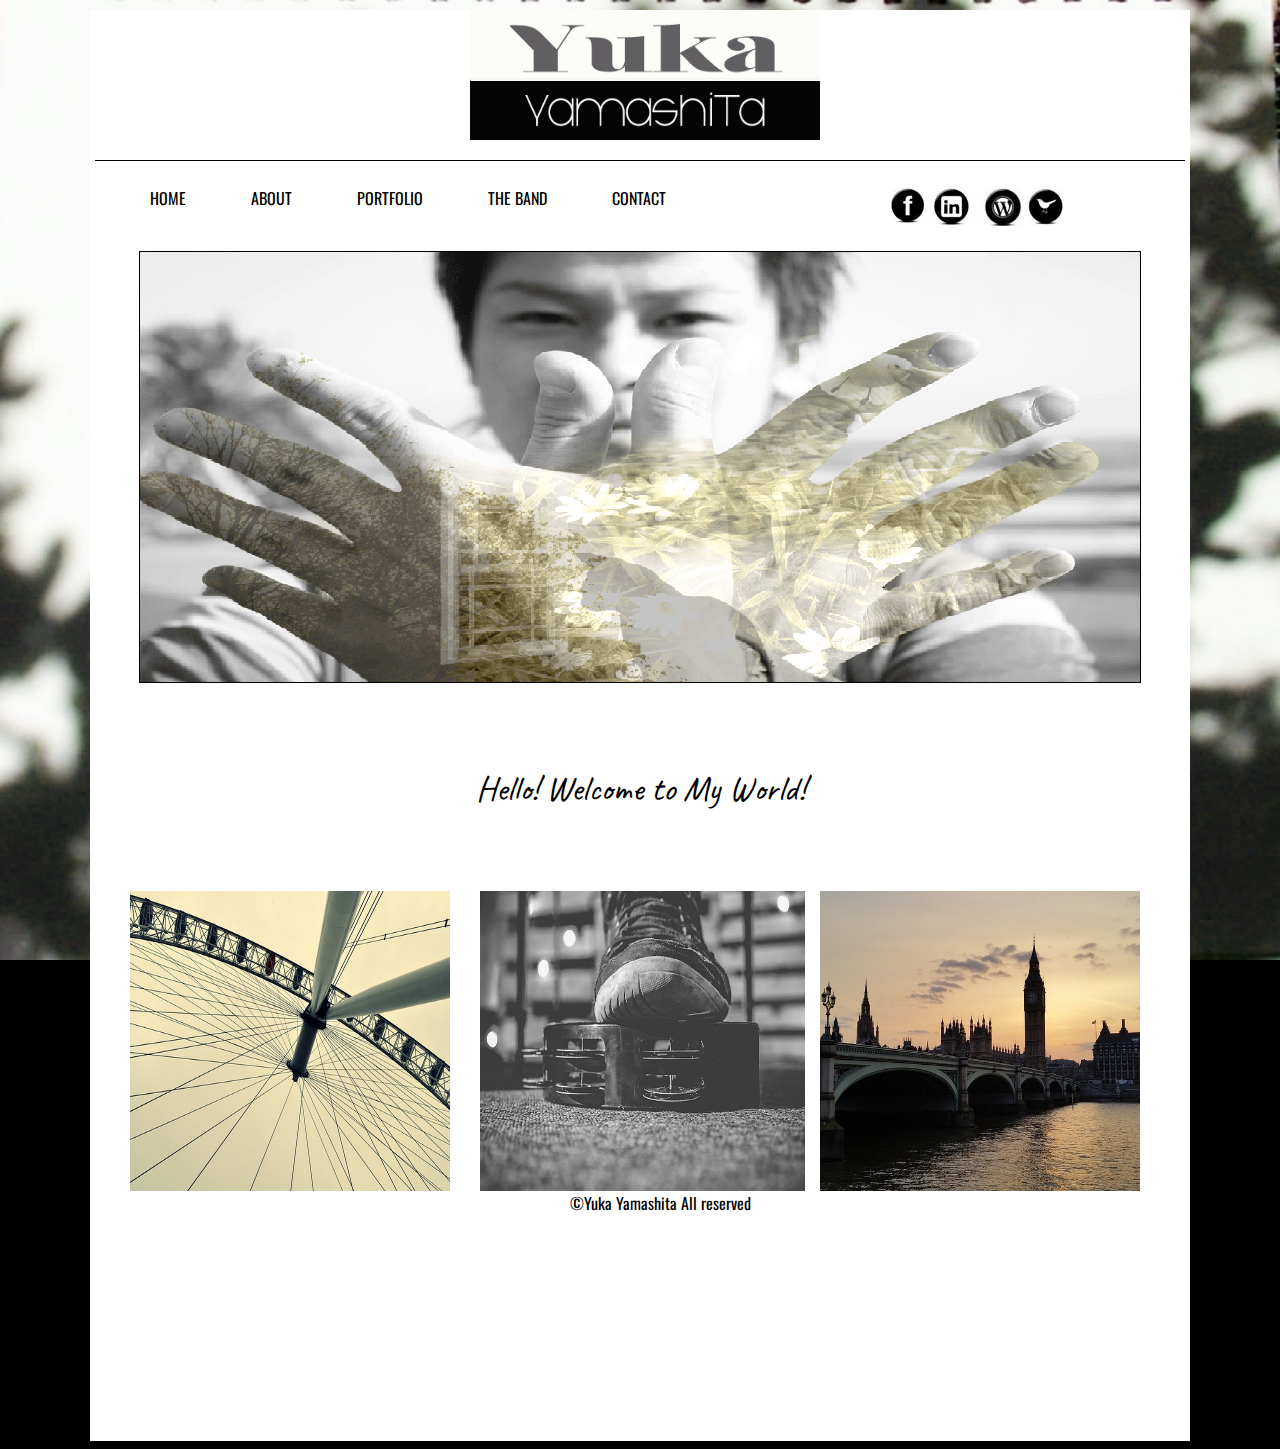
<file: myportfolio/index.html>
<!DOCTYPE html>
<html>
<head>
	<title>Yuka Yamashita Portfolio</title>
    <meta name="viewport" content="width=device-width, initial-scale=1.0">
    <link rel="icon" type="image/png" href="images/icon.jpg">
    <link rel="stylesheet" type="text/css" href="style.css">
</head>

<body>
		<div id="wrapper">
			<div id="header">
		         <center><img id="logo" src="images/logo1.png" width="350" height="130"></center></div>
				   <div id="nav">
				   	　　<ul>
				   		<li><a href="index.html">HOME</a>
						<li><a href="about.html">ABOUT</a>
                        <li><a href="portfolio.html">PORTFOLIO</a>
                        	    <ul>
                        	     <li> <a href="portfolio.html#draw">Drawing</a></li>
        	                       <li> <a href="https://youtu.be/a6bQuK9POdk">Video</a></li>
        	 					 
                                </uL>
                        </li>

                        </li>
						<li><a href="theband.html">THE BAND</a></li>
						<li><a href="contact.html">CONTACT</a></li>
					</ul>
					<div id="social"><a href="http://www.facebook.com"><img src="images/facebook.png" alt="facebook" align="left"/></a>
                    <a href="http://www.linkedin.com"><img src="images/linkin.jpg" alt="linkin" align="center"/></a>
                    <a href="http://www.mobile.twitter.com"><img src="images/twitter.jpg" alt="twitter" align="right"/></a>
                    <a href="http://www.fc2.com"><img src="images/blogs.jpg" alt="blogs" align="right"/></a>
					</div>

					</div>
                </div>
                <!-- end nav--> 
                <div id="main-wrapper">
                <div id="slidermain">
                <div id="slider-wrapper">
				        <div id="slider">
					
                     <div class="slide1">
                    <img src="images/naoya.png" alt="slider1" /></div>
                    
		            </div>

		            
            
                 </div>
               </div>
               </div>
               </div>
                

        <div id="slider-direction-nav"></div>
        <div id="slider-control-nav"></div>
    </div>
    </div>

      <script type="text/javascript">
        $(document).ready(function() {
        var slider = $('#slider').leanSlider({
            directionNav: '#slider-direction-nav',
            controlNav: '#slider-control-nav'
        });
    });
    </script>
</div>
       <div id="content">
       	<div id="titles"><p style="font-family: 'Caveat', cursive;font-size:35px;">Hello! Welcome to My World!</p></div>
             <div id="box1"><img src="images/ld1.jpg" width="320" height="300" /></div>
             <div id="box2"><img src="images/band.jpg" width="325" height="300"> </div>
             <div id="box3"><img src="images/ld3.jpg"width="320" height="300"></div>
             <div id="footer"><p>&copy;Yuka Yamashita All reserved</div> 
        </div>	
       
  
  </div>




		
</body>
</html>
</file>
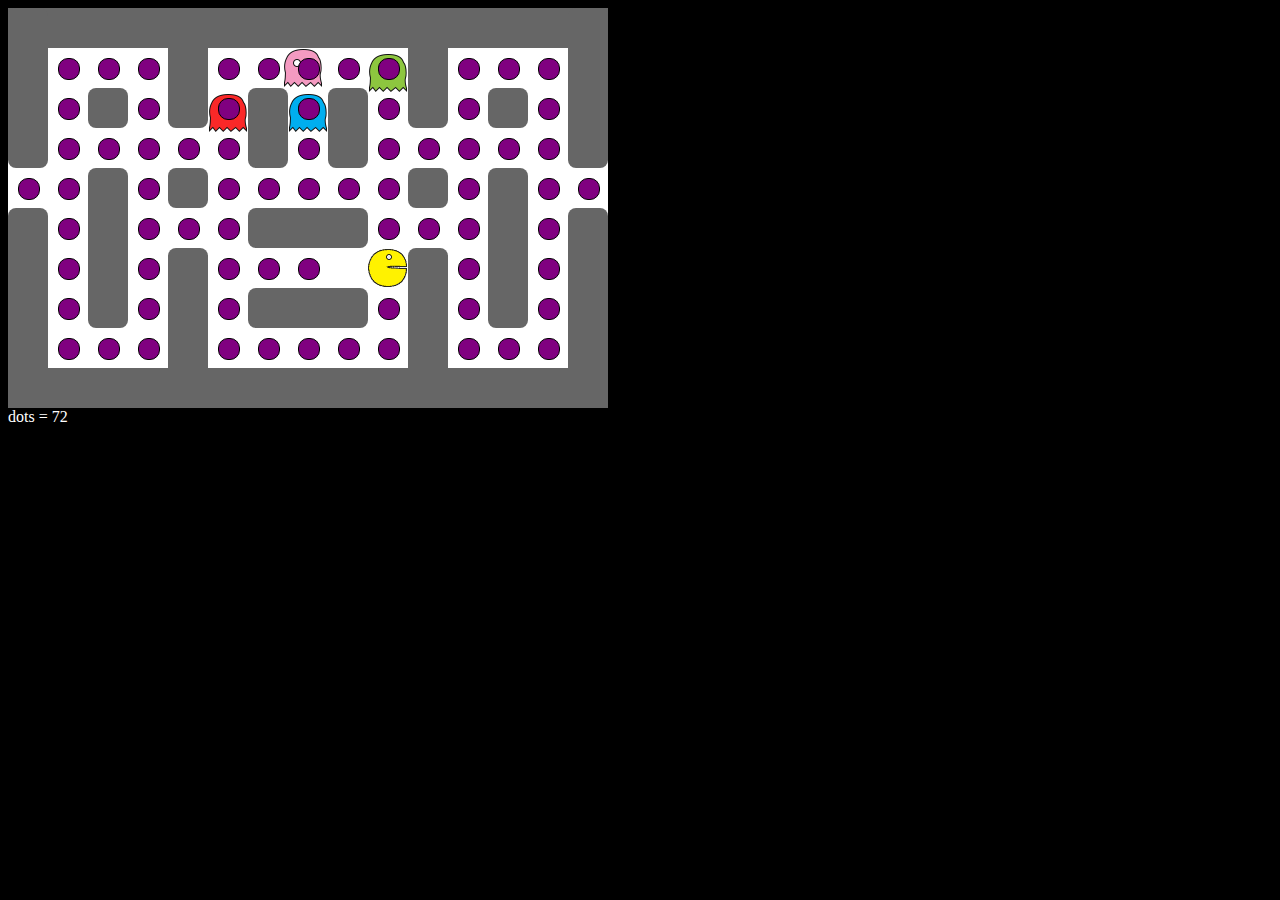
<file: pacman/index.html>
<html>
	<head>
		<title>Pacman</title>
		<link rel="stylesheet" type="text/css" href="pacman.css">
		<script language="javascript" type="text/javascript" src="pacman.js"></script>
        <script language="javascript" type="text/javascript" src="hittest.js"></script>
	</head>
	<body onLoad="loadComplete()">
		<div id="gameWindow">
			<img id="pacman" src="images/pacman.gif">
            <img id="redGhost" src="images/ghost_red.png">
            <img id="blueGhost" src="images/ghost_blue.png">
            <img id="pinkGhost" src="images/ghost_pink.png">
            <img id="greenGhost" src="images/ghost_green.png">
		</div>
        <div id="output" style="color: white"></div>
	</body>
</html>
</file>
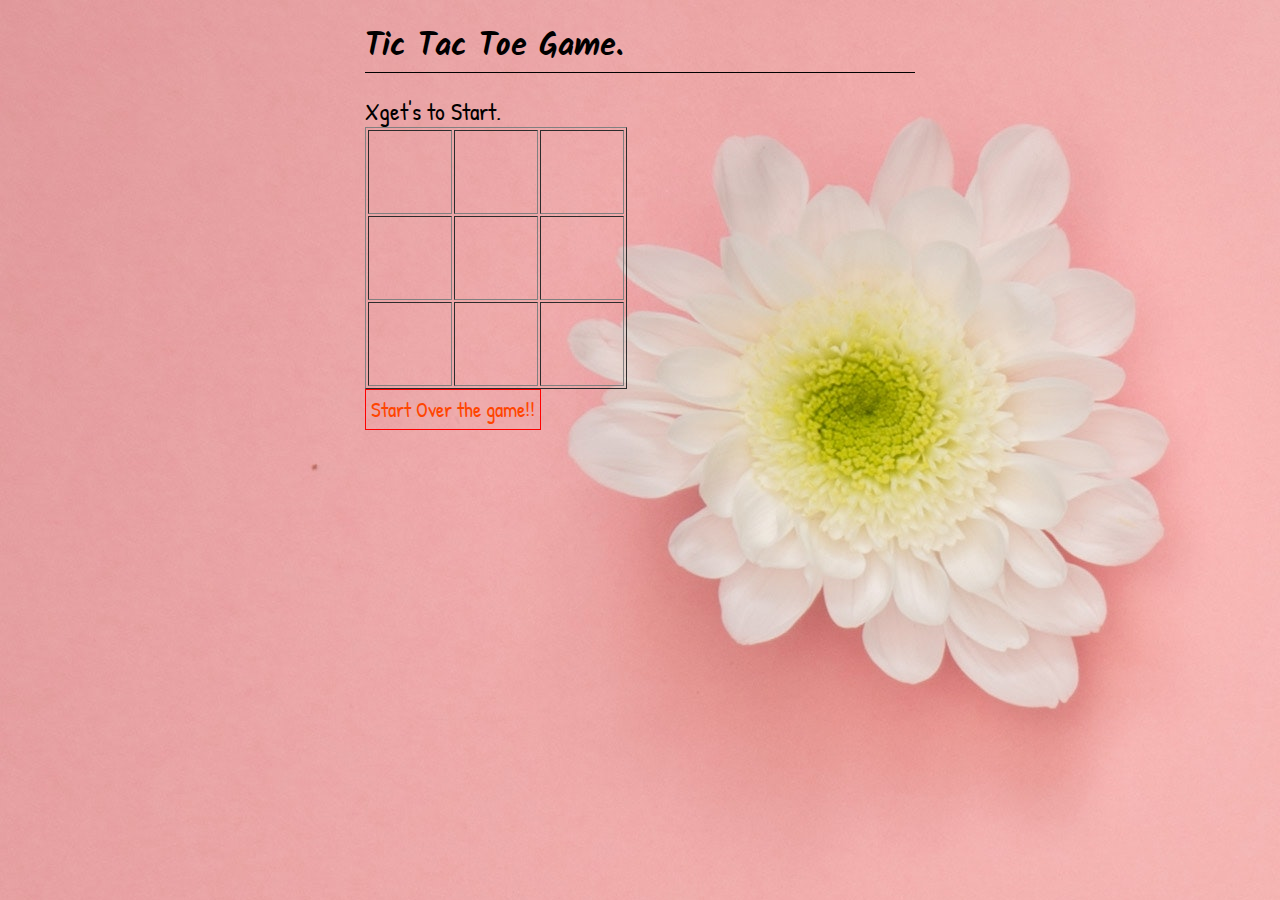
<file: tictactoe/index.html>
<!DOCTYPE html>
<html>
<head>
    <title> Tic tac Toe</title>
    <style>

@import url('https://fonts.googleapis.com/css?family=Gochi+Hand|Kalam|Mali|Patrick+Hand');
    .Shikaku {
        height:80px;
        width:80px;
        font-size:45px;
        text-align: center;
        font-weight: bold;
        font-family: 'Kalam', cursive;
    }

    body{
        width:550px;
        margin:auto;
        background-image: url("flower.jpg");;
        }

      h1{
        font-family: 'Kalam', cursive;
         border-bottom:1px solid black;
      }  
      #message{
        font-size: 18pt;
        font-family: 'Patrick Hand', cursive;
      } 
      #restart{
        position: relative;
        border: 1.5px solid red;
        padding: 5px 5px;
        text-align: center;
        text-decoration: none;
        display: inline-block; 
        font-size: 16pt;
        font-family: 'Patrick Hand', cursive;
        text-decoration: none;
        color:orangered;
      }
    </style>
</head>
<body onload="startGame();">
	<h1>
        Tic Tac Toe Game.</h1>
<div id="message">This is where the message will go.</div>

  <table border="1">
      <tr>
          <td class="Shikaku" id="s1" onClick="nextMove(this)"></td>
          <td class="Shikaku" id="s2" onClick="nextMove(this)"></td>
          <td class="Shikaku" id="s3" onClick="nextMove(this)"></td>
      </tr>
      <tr>
        <td class="Shikaku"   id="s4" onClick="nextMove(this)"></td>
        <td class="Shikaku"   id="s5" onClick="nextMove(this)"></td>
        <td class="Shikaku"   id="s6" onClick="nextMove(this)"></td>
    </tr>
    <tr>
      <td class="Shikaku"    id="s7"   onClick="nextMove(this)"></td>
      <td class="Shikaku"    id="s8"  onClick="nextMove(this)"></td>
      <td class="Shikaku"    id="s9"  onClick="nextMove(this)"></td>
    </tr>
  </table>  
  <a href ="javascript: startGame();" id="restart">Start Over the game!!</a>
  <script src='main.js'></script>    
</body>
	
</html>
</file>
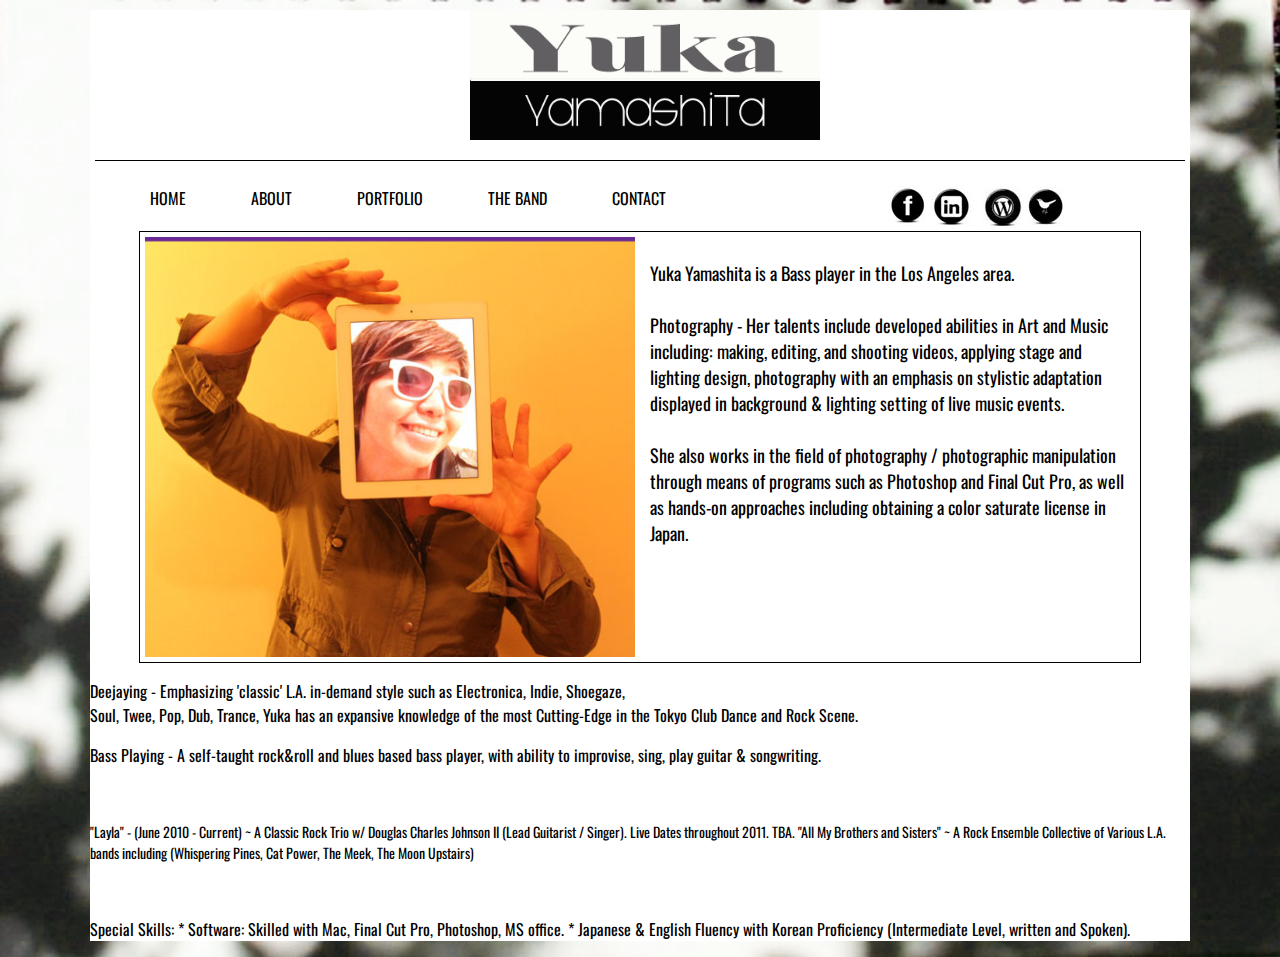
<file: myportfolio/about.html>
<!DOCTYPE html>
<html>
<head>
	<title>ABOUT</title>
    <link rel="stylesheet" type="text/css" href="style.css">
</head>

<body>
		<div id="wrapper">
			<div id="header">
		         <center><img id="logo" src="images/logo1.png" width="350" height="130"></center></div>
				   <div id="nav">
				   	　　<ul>
    				   		<li><a href="index.html">HOME</a></li>
    						  <li><a href="about.html">ABOUT</a></li>
                  <li><a href="portfolio.html">PORTFOLIO</a>
                        	    <ul>
                          	     <li> <a href="portfolio.html#draw">Drawing</a></li>
          	                     <li> <a href="https://youtu.be/a6bQuK9POdk">Video</a></li>
          	 					          
          	 					 
                              </ul>
                        </li>
						<li><a href="theband.html">THE BAND</a></li>
						<li><a href="contact.html">CONTACT</a></li>
					     </ul>
               <div id="social"><a href="http://www.facebook.com"><img src="images/facebook.png" alt="facebook" align="left"/></a>
                    <a href="http://www.linkedin.com"><img src="images/linkin.jpg" alt="linkin" align="center"/></a>
                    <a href="http://www.mobile.twitter.com"><img src="images/twitter.jpg" alt="twitter" align="right"/></a>
                    <a href="http://www.fc2.com"><img src="images/blogs.jpg" alt="blogs" align="right"/></a>
          </div>


					</div> <!-- end nav--> 

          <div id="main"><img id="bio" src="images/yukabio.jpg">
            <div id="para1">
            <p>Yuka Yamashita is a Bass player in the Los Angeles area.
              <br>
              <br>
    Photography - Her talents include developed abilities in Art and Music including: making, editing, and shooting videos, applying stage and lighting design, photography with an emphasis on stylistic adaptation displayed in background & lighting setting of live music events. <br><br>
    She also works in the field of photography / photographic  manipulation through means of programs such as Photoshop and Final Cut Pro, as well as hands-on approaches including obtaining a color saturate license in Japan.<br><br>
    
  </p>
  </div>
         </div>


  <p style="font-family: 'Oswald';font-size:16px;">Deejaying - Emphasizing 'classic' L.A. in-demand style such as Electronica, Indie, Shoegaze, Soul, Twee, Pop, Dub, Trance, Yuka has an expansive knowledge of the most Cutting-Edge in the Tokyo Club Dance and Rock Scene. </p>


  <p style="font-family: 'Oswald';font-size:16px;">Bass Playing - A self-taught rock&roll and blues based bass player, with ability to improvise, sing, play guitar & songwriting.</p>

  <br>
  <p style="font-family: 'Oswald';font-size:14px;">"Layla" - (June 2010 - Current) ~ A Classic Rock Trio w/ Douglas Charles Johnson II (Lead Guitarist / Singer). Live Dates throughout 2011. TBA.
  "All My Brothers and Sisters" ~ A Rock Ensemble Collective of Various L.A. bands including (Whispering Pines, Cat Power, The Meek, The Moon Upstairs)</p>
  <br />

  <p style="font-family: 'Oswald';font-size:16px;">Special Skills:
  * Software: Skilled with Mac, Final Cut Pro, Photoshop, MS office.
  * Japanese & English Fluency with Korean Proficiency (Intermediate Level, written and Spoken).</p>

  </p>
      </div>

          
                
 </div>




		
</body>
</html>
</file>
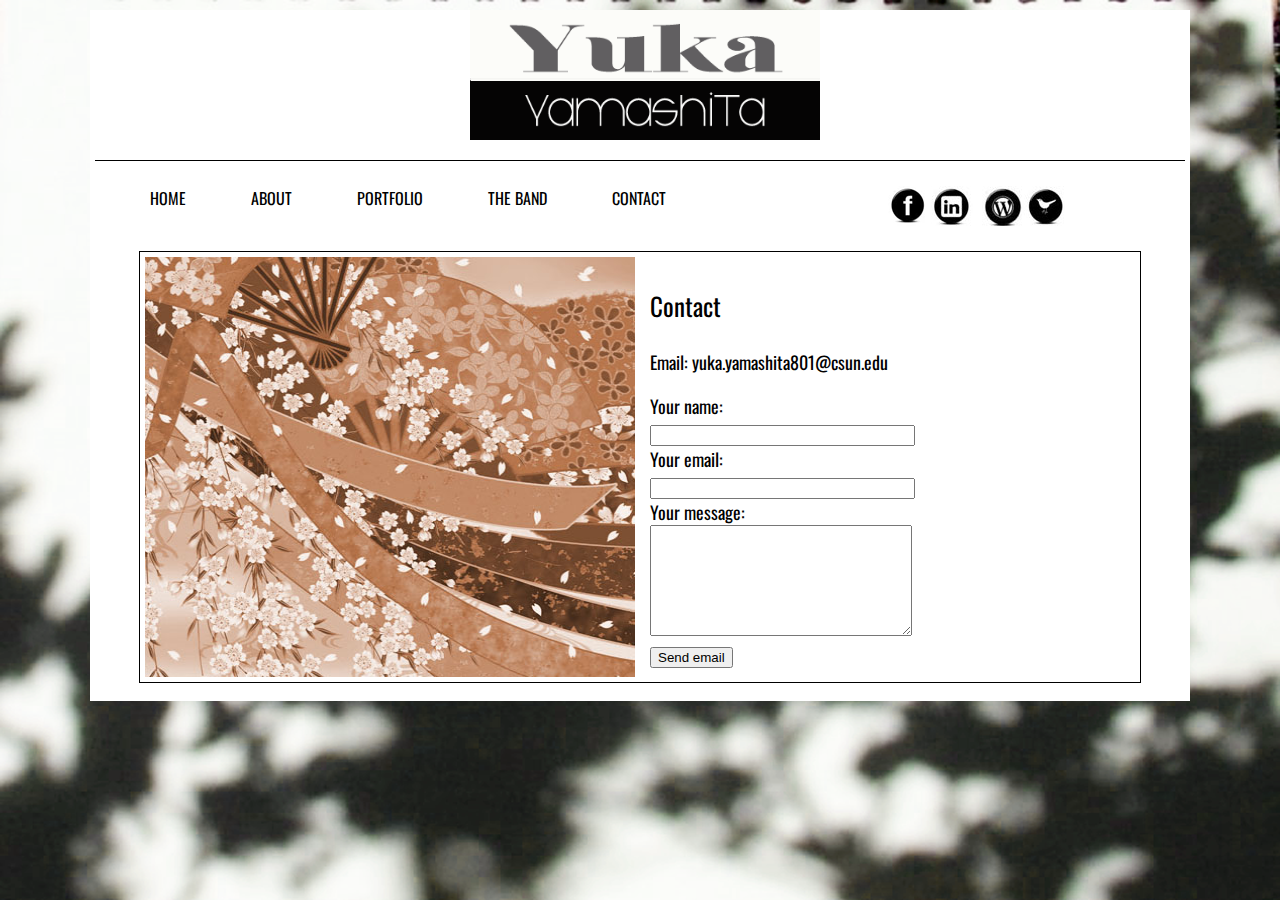
<file: myportfolio/contact.html>
<!DOCTYPE html>
<html>
<head>
	<title>Contact</title>
    <link rel="stylesheet" type="text/css" href="style.css">
</head>

<body>
		<div id="wrapper">
			<div id="header">
		         <center><img id="logo" src="images/logo1.png" width="350" height="130"></center></div>
				   <div id="nav">
				   	　　<ul>
				   		<li><a href="index.html">HOME</a>
						<li><a href="about.html">ABOUT</a>
                        <li><a href="portfolio.html">PORTFOLIO</a>
                        	    <ul>
                        	     <li> <a href="portfolio.html#draw">Drawing</a></li>
        	                       <li> <a href="https://youtu.be/a6bQuK9POdk">Video</a></li>
                                </uL>
                        </li>

                        </li>
						<li><a href="theband.html">THE BAND</a></li>
						<li><a href="contact.html">CONTACT</a></li>
					</ul>
					<div id="social"><a href="http://www.facebook.com"><img src="images/facebook.png" alt="facebook" align="left"/></a>
                    <a href="http://www.linkedin.com"><img src="images/linkin.jpg" alt="linkin" align="center"/></a>
                    <a href="http://www.mobile.twitter.com"><img src="images/twitter.jpg" alt="twitter" align="right"/></a>
                    <a href="http://www.fc2.com"><img src="images/blogs.jpg" alt="blogs" align="right"/></a>
					</div>

					</div>
                </div> <!-- end nav--> 
                
                <div id="main-wrapper">
				<div id="main">
          <img id="japan" src="images/japan.jpg" width="250" height="120">
          <div id="para1"> <p style="font-size:25px;bold;">Contact</p>
                  <p> Email: yuka.yamashita801@csun.edu </p>
                  <form  action="" method="POST" enctype="multipart/form-data">
                    Your name:<br />
                      <input name="name" type="text" value="" size="30"/> <br /> Your email:<br />
                      <input name="email" type="text" value="" size="30"/> <br /> Your message:<br />
                      <textarea name="message" rows="7" cols="30"> </textarea> <br />
                      <input type="submit" value="Send email"/>
                  </form>  
                   </div>
                  					
                                       
                 </div>
                </div>  


</div>
      
       <div id="footer"></div> 
  
  </div>




		
</body>
</html>
</file>
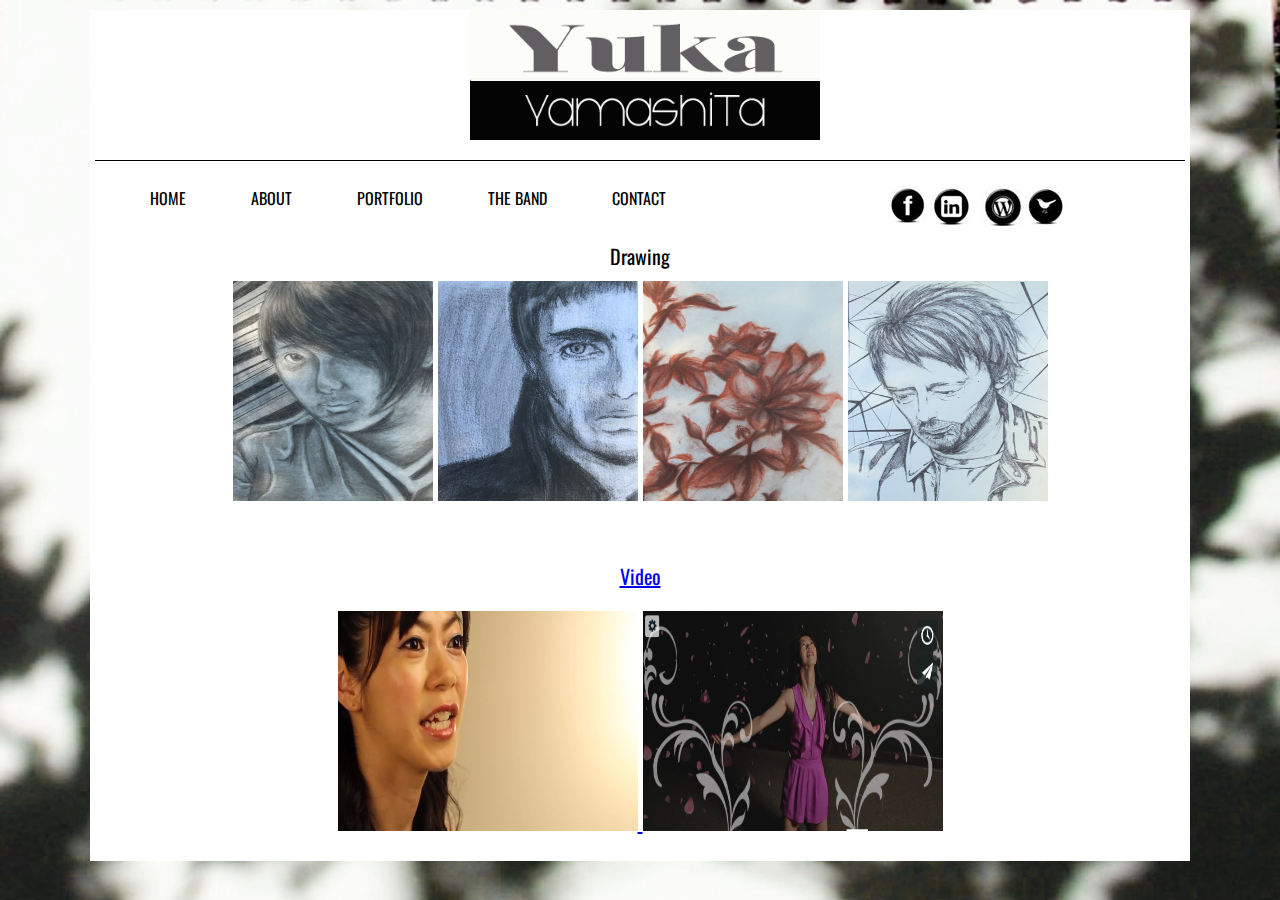
<file: myportfolio/portfolio.html>
<!DOCTYPE html>
<html>
<head>
	<title>Portfolio</title>
    <link rel="stylesheet" type="text/css" href="style.css">
    
</head>

<body>
		<div id="wrapper">
			<div id="header">
		         <center><img id="logo" src="images/logo1.png" width="350" height="130"></center></div>
				   <div id="nav">
				   	　　<ul>
    				   		<li><a href="index.html">HOME</a></li>
    						  <li><a href="about.html">ABOUT</a></li>
                  <li><a href="portfolio.html">PORTFOLIO</a>
                        	    <ul>
                          	     <li> <a href="#draw">Drawing</a></li>
          	                     <li> <a href="https://youtu.be/a6bQuK9POdk">Video</a></li>
          	 					 
                              </ul>
                        </li>
						<li><a href="theband.html">THE BAND</a></li>
						<li><a href="contact.html">CONTACT</a></li>
					     </ul>
               <div id="social"><a href="http://www.facebook.com"><img src="images/facebook.png" alt="facebook" align="left"/></a>
                    <a href="http://www.linkedin.com"><img src="images/linkin.jpg" alt="linkin" align="center"/></a>
                    <a href="http://www.twitter.com"><img src="images/twitter.jpg" alt="twitter" align="right"/></a>
                    <a href="http://www.fc2.com"><img src="images/blogs.jpg" alt="blogs" align="right"/></a>
          </div>


					</div> <!-- end nav--> 
       
       <div id="port-wrapper">

          <div id="port1"><a name="draw">Drawing</a>
          <div id="port2"><img src="images/yuka.jpg" width="200px" height="220px"/>
          <img src="images/liam.jpg" width="200px" height="220px"/>
          <img src="images/flower.jpg" width="200px" height="220px"/>
          <img src="images/thom.jpg" width="200px" height="220px"/>
        </div>
      </div>
          
  
          <div id="port1"><a href="https://www.youtube.com/watch?v=a6bQuK9POdk"><p>Video</p></a>
        <div id="port2"><a href="https://www.youtube.com/watch?v=a6bQuK9POdk"><img src="images/video.png" width="300px" height="220px"/>
        <a href="https://vimeo.com/166910901"><img src="images/citrus.png" width="300px" height="220px"/>
        </div>
        </div>
      

      </div>
</div>
         
	
</body>
</html>
</file>
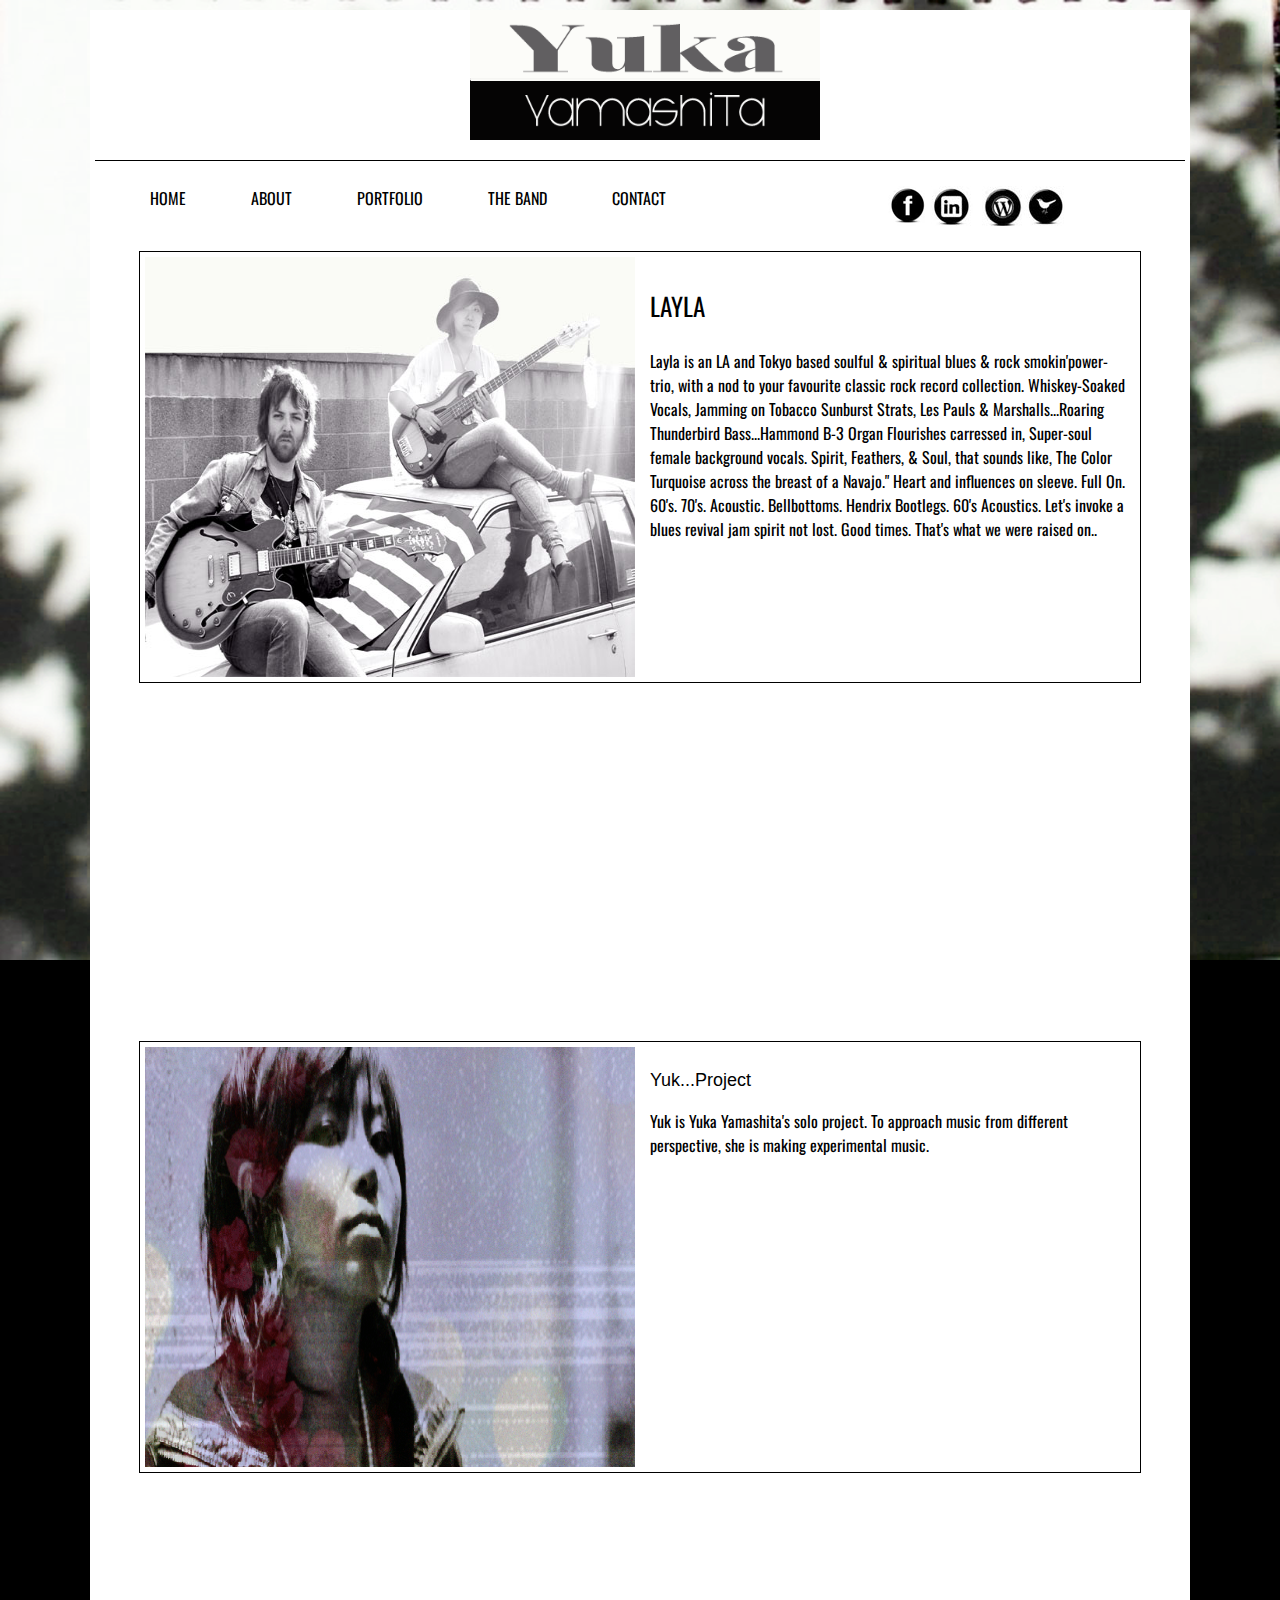
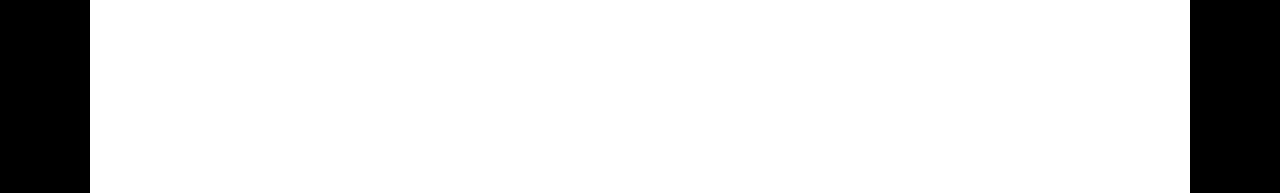
<file: myportfolio/theband.html>
<!DOCTYPE html>
<html>
<head>
	<title>The band</title>
    <link rel="stylesheet" type="text/css" href="style.css">
</head>

<body>
		<div id="wrapper">
			<div id="header">
		         <center><img id="logo" src="images/logo1.png" width="350" height="130"></center></div>
				   <div id="nav">
				   	　　<ul>
				   		<li><a href="index.html">HOME</a>
						<li><a href="about.html">ABOUT</a>
                        <li><a href="portfolio.html">PORTFOLIO</a>
                        	 <ul>
                        	   <li> <a href="portfolio.html#draw">Drawing</a></li>
                             <li> <a href="https://youtu.be/a6bQuK9POdk">Video</a></li>
                            </uL>
                        </li>

                 
						<li><a href="theband.html">THE BAND</a></li>
						<li><a href="contact.html">CONTACT</a></li>
					</ul>
					<div id="social"><a href="http://www.facebook.com"><img src="images/facebook.png" alt="facebook" align="left"/></a>
                    <a href="http://www.linkedin.com"><img src="images/linkin.jpg" alt="linkin" align="center"/></a>
                    <a href="http://www.mobile.twitter.com"><img src="images/twitter.jpg" alt="twitter" align="right"/></a>
                    <a href="http://www.fc2.com"><img src="images/blogs.jpg" alt="blogs" align="right"/></a>
					</div>

					</div>
                </div> <!-- end nav--> 
                
                <div id="main-wrapper">
				<div id="main"><img id="layla" src="images/layla-band.jpg">
          <div id="para1">
  <p style="font-family:'abril_fatfaceregular't;font-size:25px;">LAYLA</p>
  <p style="font-family: 'Oswald', sans-serif;;font-size:16px;">Layla is an LA and Tokyo based soulful & spiritual blues & rock smokin'power-trio, with a nod to your favourite classic  rock record collection. Whiskey-Soaked Vocals, Jamming on Tobacco Sunburst Strats, Les Pauls &  Marshalls...Roaring Thunderbird Bass...Hammond B-3 Organ Flourishes carressed in, Super-soul female  background vocals. Spirit, Feathers, & Soul, that sounds like, The Color Turquoise across the breast of a  Navajo."  Heart and influences on sleeve. Full On. 60's. 70's. Acoustic. Bellbottoms. Hendrix Bootlegs. 60's  Acoustics. Let's invoke a blues revival jam spirit not lost. Good times. That's what we were raised on..</p>
  </div>

        </div>
					
</div>
       <div id="content2">
        <iframe width="100%" height="140" scrolling="no" frameborder="no" src="https://w.soundcloud.com/player/?url=https%3A//api.soundcloud.com/tracks/121338667"></iframe>
  <iframe width="100%" height="140" scrolling="no" frameborder="no" src="https://w.soundcloud.com/player/?url=https%3A//api.soundcloud.com/tracks/121337418"></iframe>
  <p style="font-family: 'Oswald', sans-serif;font-size:16px;">&nbsp;</p>
  </div>

       <div id="main-wrapper">
        <div id="main"><img id="layla" src="images/yuk.png">
                <div id="para1"><p style="font-family:'abril_fatfaceregular', sans-serif;';font-size:30px;">Yuk...Project</p>
        <p style="font-family: 'Oswald', sans-serif;font-size:16px;">Yuk is Yuka Yamashita's solo project. To approach music from different perspective, she is making experimental music.</p></div>
         </div>
    <div id="content2">
  <iframe width="100%" height="140" scrolling="no" frameborder="no" src="https://w.soundcloud.com/player/?url=https%3A//api.soundcloud.com/tracks/17416310"></iframe>
          </div>
        </div>
           
       <div id="footer"></div> 
  
  </div>




		
</body>
</html>
</file>
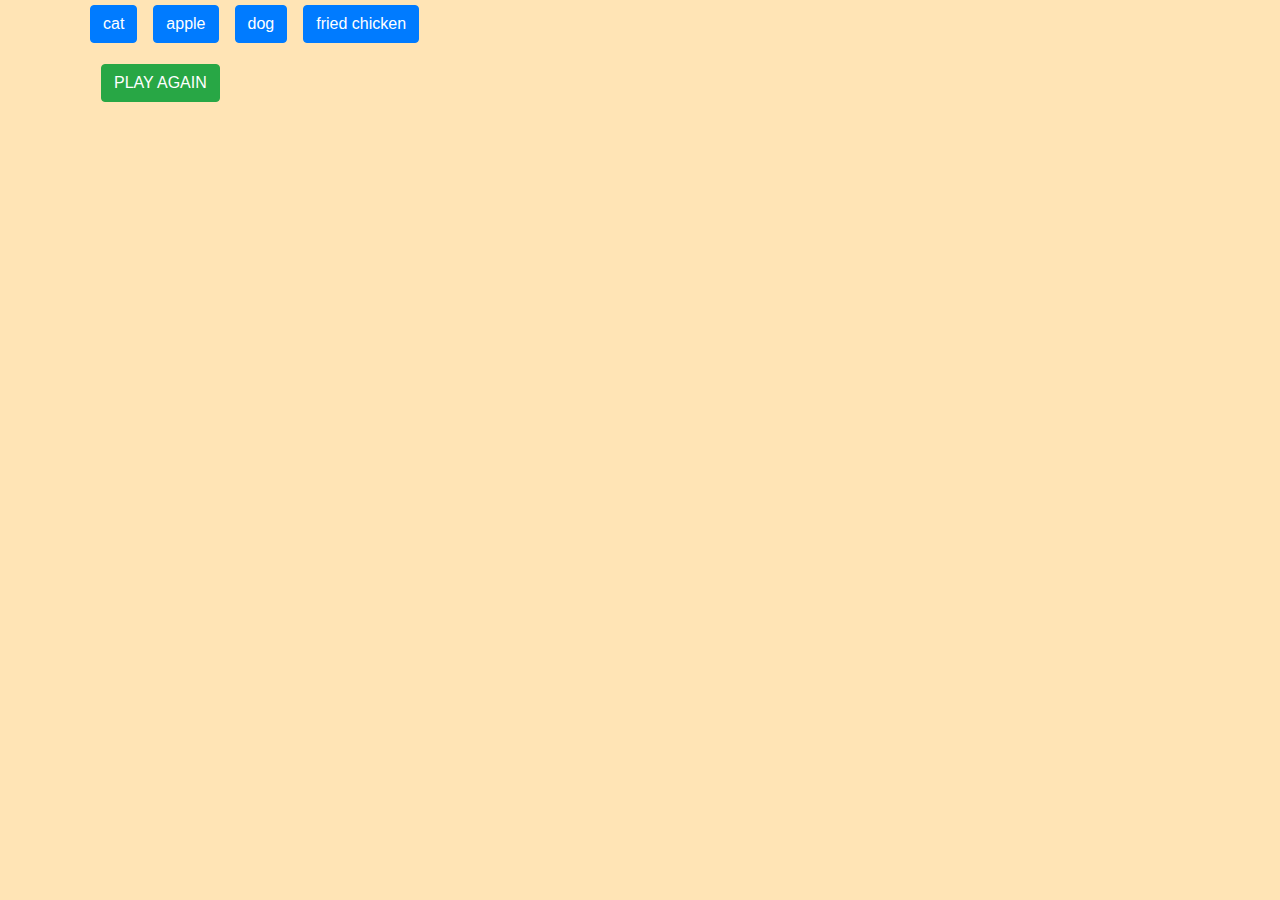
<file: Tumbler/index2.html>
<!DOCTYPE html>
<html>
  <head>
    <meta charset="utf-8" />
    <meta http-equiv="X-UA-Compatible" content="IE=edge" />
    <title>Tumblr API Assignment</title>
    <meta name="viewport" content="width=device-width, initial-scale=1" />
    <link
      rel="stylesheet"
      href="https://stackpath.bootstrapcdn.com/bootstrap/4.3.1/css/bootstrap.min.css"
      integrity="sha384-ggOyR0iXCbMQv3Xipma34MD+dH/1fQ784/j6cY/iJTQUOhcWr7x9JvoRxT2MZw1T"
      crossorigin="anonymous"
    />

    <style>
        @import url('https://fonts.googleapis.com/css?family=Abril+Fatface');

        body{
        margin:auto;
        background-color: moccasin;
        }

     #image-container{
         padding: 10px;

     }
     #button-container{
         
        padding: 5px;
         margin:auto;
         border: 1px black;
     }
     
     h1{
      font-family: 'Abril Fatface', cursive;
      border-style: solid;
       border-width: 1px;
       border-radius: 25px;
        
      }

    </style>


  </head>
  <body>

    <div class="container">
        <div id="button-container"></div>
        <div id="win-state"></div> 
        <button id="reset" class="btn btn-success m-3">PLAY AGAIN</button>
        <div id="image-container" class="d-flex flex-wrap"></div>
    </div>

    <script src="script5.js"></script>
    <script
        src="https://code.jquery.com/jquery-3.3.1.slim.min.js"
        integrity="sha384-q8i/X+965DzO0rT7abK41JStQIAqVgRVzpbzo5smXKp4YfRvH+8abtTE1Pi6jizo"
        crossorigin="anonymous"
    ></script>
    <script
        src="https://cdnjs.cloudflare.com/ajax/libs/popper.js/1.14.7/umd/popper.min.js"
        integrity="sha384-UO2eT0CpHqdSJQ6hJty5KVphtPhzWj9WO1clHTMGa3JDZwrnQq4sF86dIHNDz0W1"
        crossorigin="anonymous"
    ></script>
    <script
        src="https://stackpath.bootstrapcdn.com/bootstrap/4.3.1/js/bootstrap.min.js"
        integrity="sha384-JjSmVgyd0p3pXB1rRibZUAYoIIy6OrQ6VrjIEaFf/nJGzIxFDsf4x0xIM+B07jRM"
        crossorigin="anonymous"
    ></script>
  </body>
</html>
</file>
<file: myportfolio/style.css>
@import url('https://fonts.googleapis.com/css?family=Amatic+SC|Caveat|Open+Sans|Oswald');

body{
	background: black;
	background-size: cover;
	background-image: url('images/bg.png');
	background-repeat: no-repeat;
	background-attachment: fixed;
	color:black;
	font-family: 'Oswald', sans-serif;
	
	

}
#wrapper {
	width:1100px;
	height:auto;
    margin-right: auto;
    margin-left: auto;
    background-color:white;
}

#header{
	width:1090px;
	height:140px;
	margin:10px;
	font-family: 'Caveat', cursive;

	
}
#nav{
	width:1090px;
	height:70px;
	margin:auto;
	border-top: 1px solid black;
	font-family: 'Oswald', sans-serif;
	

}

#nav ul {
	    list-style: none;
	    margin:auto;
	    font-family: 'Oswald', sans-serif;
	    
		
	}

	#nav li {
		float: left;
        padding-right: 50px;
        padding-bottom: 5px;
		padding-left: 15px;
		position: relative;

	}

	#nav a{
		text-decoration: none;
	}
		/*#nav a:link, a:visited { 
	text-decoration: none; color: #fff; 
	}	
	#nav a:hover { color: #e09273; }
	#nav a:active { color: #f1e7e5; }
}*/	
		


#nav li ul{
    padding:0px;
    margin:0px;

    position: absolute;
    left: 0px;
	top: 20px;

    visibility: hidden;
    z-index: 5;


    border-top: 0px solid black;
    

}

#nav li ul li{
    
	padding: 6px 0px 0px 10px;
	margin: 0px;

	float:none;
	width:300px;
	height:40px;
	

	text-align: left;
	background-color: gray;

	border-top: 1px solid black;
	 border: 1px white solid;

}
#nav li:hover ul{ visibility: visible; }
#nav li:hover{}
#nav ul li ul li::hover { background-color: gray; }	

#nav a:link, a:visited { text-decoration: none; color: black;}	
#nav a:hover { color: orange;}

#social{
	float:right;
	width:180px;
	height:40px;
	margin-right:120px;
	

}
#main{
	margin:auto;
	width: 1000px;
	height: 430px;
    background-color: white;
    border: 1px black solid;
    font-family: 'Oswald', sans-serif;
}
#main-wrapper{
	margin:auto;
	width: 1100px;
	height: 450px;
	padding-top:20px;
	background-color: white;
	z-index: -3;

}
.slider-wrapper{
	margin:auto;
	width: 1100px;
	height: 450px;
	z-index:-1;
	padding-top:20px;

}	

#slidermain{
	margin:auto;
	width: 1000px;
	height: 430px;

     float:none;

    z-index:2;

	 border: 1px black solid;

}
#slider{

z-index:2;



}
#slider-direction-nav {
    position: absolute;
    left: 0;
    top: 47%;
    width: 100%;
    -webkit-transition: opacity 0.2s linear;
    -moz-transition: opacity 0.2s linear;
    -ms-transition: opacity 0.2s linear;
    -o-transition: opacity 0.2s linear;
    transition: opacity 0.2s linear;
    opacity: 0.2;
}
.slider-wrapper:hover #slider-direction-nav { opacity: 1; }
#slider-direction-nav a {
    float: left;
    display: block;
    width: 26px;
    height: 37px;
    background: url(images/arrows.png) no-repeat 0 0;
    text-indent: -9999px;
     z-index: 3;
}
#slider-direction-nav .lean-slider-next {
    float: right;
    background-position: 100% 0;
     z-index: 3;

}
#slider-control-nav {
    position: absolute;
    left: 0;
    bottom: 10px;
    width: 100%;
    text-align: center;
    -webkit-transition: opacity 0.2s linear;
    -moz-transition: opacity 0.2s linear;
    -ms-transition: opacity 0.2s linear;
    -o-transition: opacity 0.2s linear;
    transition: opacity 0.2s linear;
    opacity: 0.2;
     z-index: 3;
    
}
.slider-wrapper:hover #slider-control-nav { opacity: 1; }
#slider-control-nav a {
    display: inline-block;
    width: 14px;
    height: 14px;
    background: url(images/bullets.png) no-repeat 0 0;
    text-indent: -9999px;
    margin: 0 3px;
    -webkit-transition: none;
    -moz-transition: none;
    -ms-transition: none;
    -o-transition: none;
    transition: none;
    z-index: 3;

}
#slider-control-nav a.active { background-position: 100% 0; }

#content{
	width:1060px;
	height:700px;
	margin:auto;
	background-color: white;
	padding:20px; 


}
#content2{
	width:1060px;
	height:280px;
	margin:auto;
	background-color: white;
	padding:20px; 


}
#titles{
	float;clear; 
	width:1040px;
	height:100px;
	margin:auto;
	padding:10px; 
	background-color: white;
	text-align: center;
	

}
#box1{
	float:left;
	width:320px;
	height:300px;
	margin-left:20px;
	margin-top:50px;
	background-color: rgba(48,48,48,0.40);
	

}
#box2{
	float:left;
	width:325px;
	height:300px;
	margin-left:30px;
	margin-top:50px;
	background-color: rgba(48,48,48,0.40);


}
#box3{
	float:right;
	width:320px;
	height:300px;
	margin-right:30px;
	margin-top:50px;
	background-color: rgba(48,48,48,0.40);
	

}

#bio{
	float: left;
	width:490px;
	height:420px;
	margin: 5px;
}
#para1{
	float: right;
	width:480px;
	height:430px;
	margin: 10px;
	font-family:'ariel''abril_fatfaceregular';
	font-size:18px;

}
#japan{
	float: left;
	width:490px;
	height:420px;
	margin: 5px;

}
#layla{
	float: left;
	width:490px;
	height:420px;
	margin: 5px;

}
#resume{
	text-align: center;
	
}
#footer{
	width:1080px;
	height: 50px;
	margin: 10px;
	text-align: center;
}
#port-wrapper{
	width:1080px;
	height: auto;
	margin: 10px;
	background-color: white;
	


}
#port1{
	font-size: 20px;
	text-align: center;
    width:1060px;
	height: 300px;
	margin: 10px;
	background-color: white;
	



}
#port2{
    width:1040px;
	height: 220px;
	margin: 10px;
	background-color: white;
	



}
</file>
<file: pacman/pacman.css>
body{
	background-color: #000000;
}

#gameWindow{
	position: relative;
	width: 600px;
	height: 400px;
	background-color: #FFFFFF;
	overflow: hidden;
}

#pacman,#redGhost, #blueGhost,#pinkGhost,#greenGhost{
	position: absolute;
	z-index:10;
}
.rotate90{
	transform:rotate(90deg);
	behavior:url(-ms-transform.htc);
	-moz-transform:rotate(90deg);
	-webkit-transform:rotate(90deg);
}
.rotate270{
	transform:rotate(270deg);
	behavior:url(-ms-transform.htc);
	-moz-transform:rotate(270deg);
	-webkit-transform:rotate(270deg);
}
.flip-horizontal{
	-moz-transform: scaleX(-1);
	-webkit-transform: scaleX(-1);
	-o-transform: scaleX(-1);
	transform: scaleX(-1);
	-ms-filter: fliph;
	filter: fliph;
}
.wall{
	position: absolute;
	background-color: #666666;
	-webkit-border-radius: 8px;
	-moz-border-radius: 8px;
	border-radius: 8px;

}
.dot{
	position: absolute;
	background-color: purple;
    border-radius: 10px;
	border: 1px solid black;
	width:20px;
	height:20px;
	z-index: 10;
}



/*#pacman{
	position: absolute;
}*/
</file>
